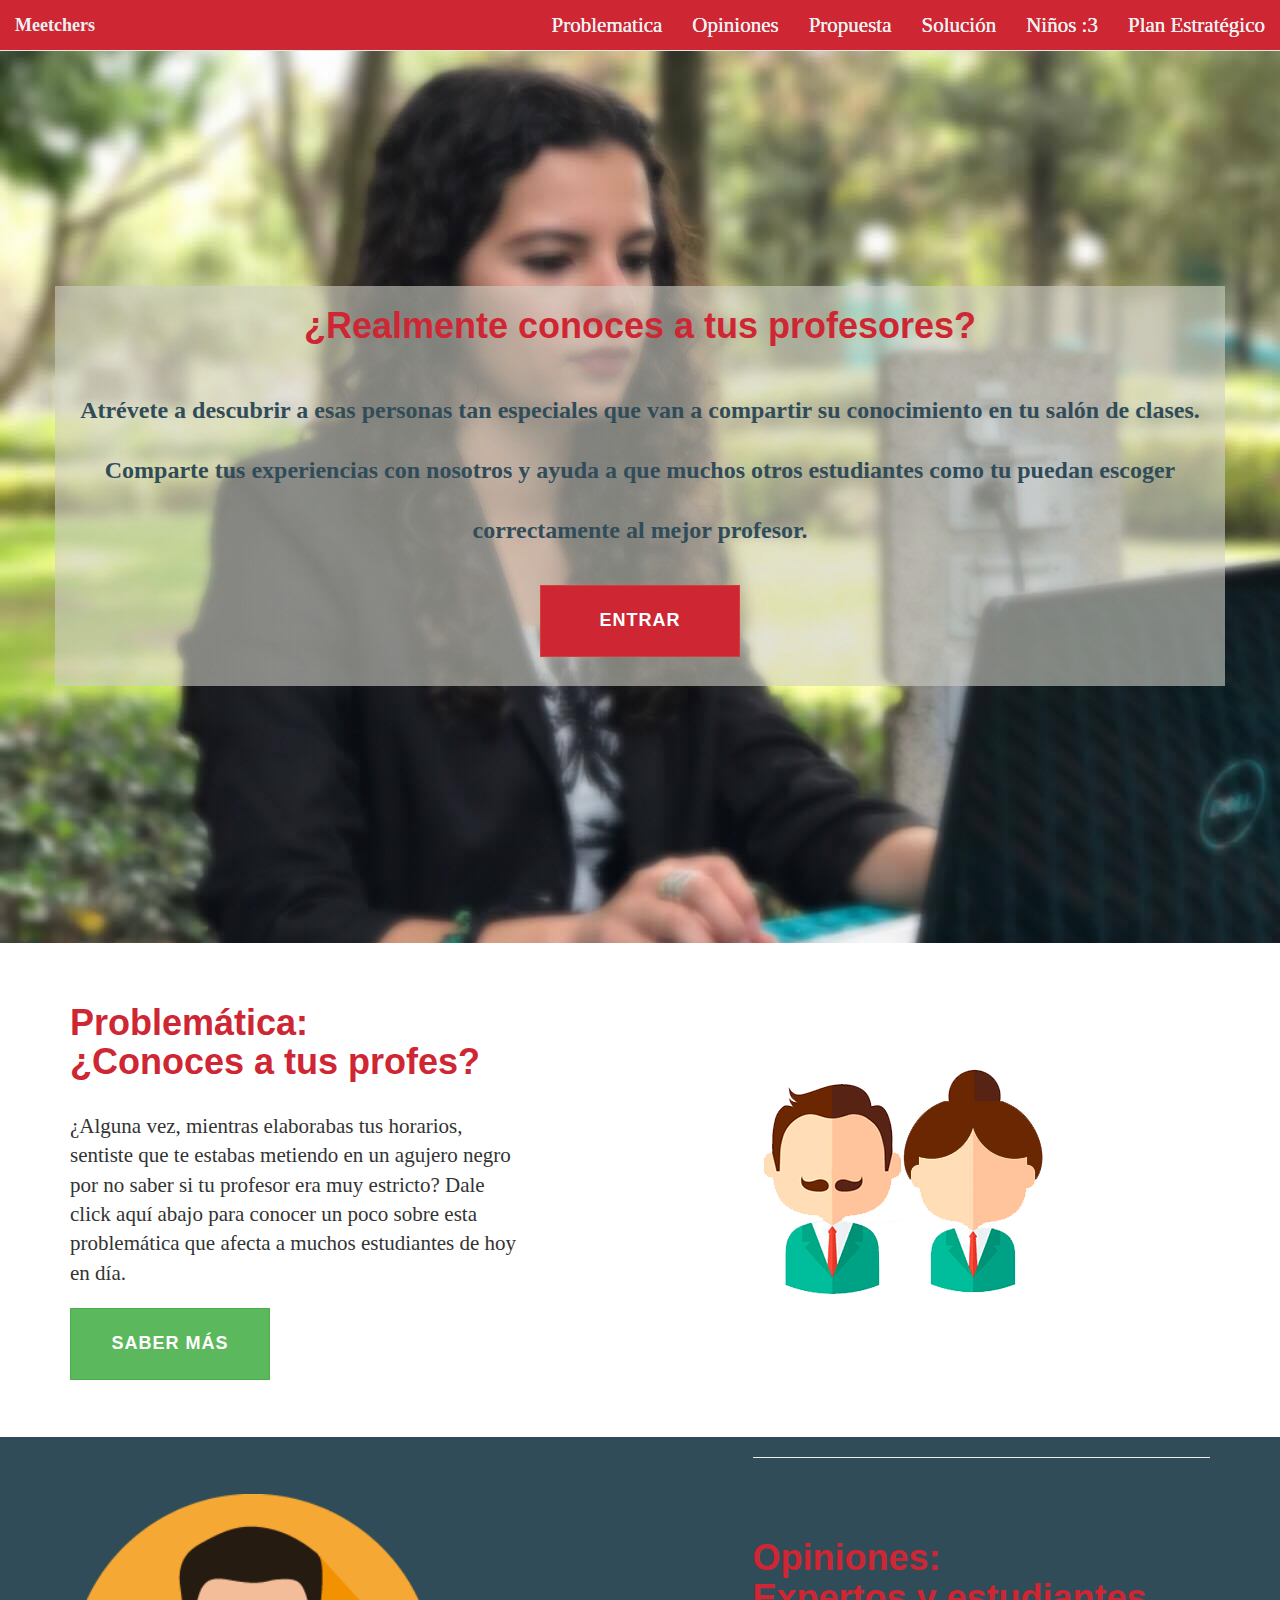
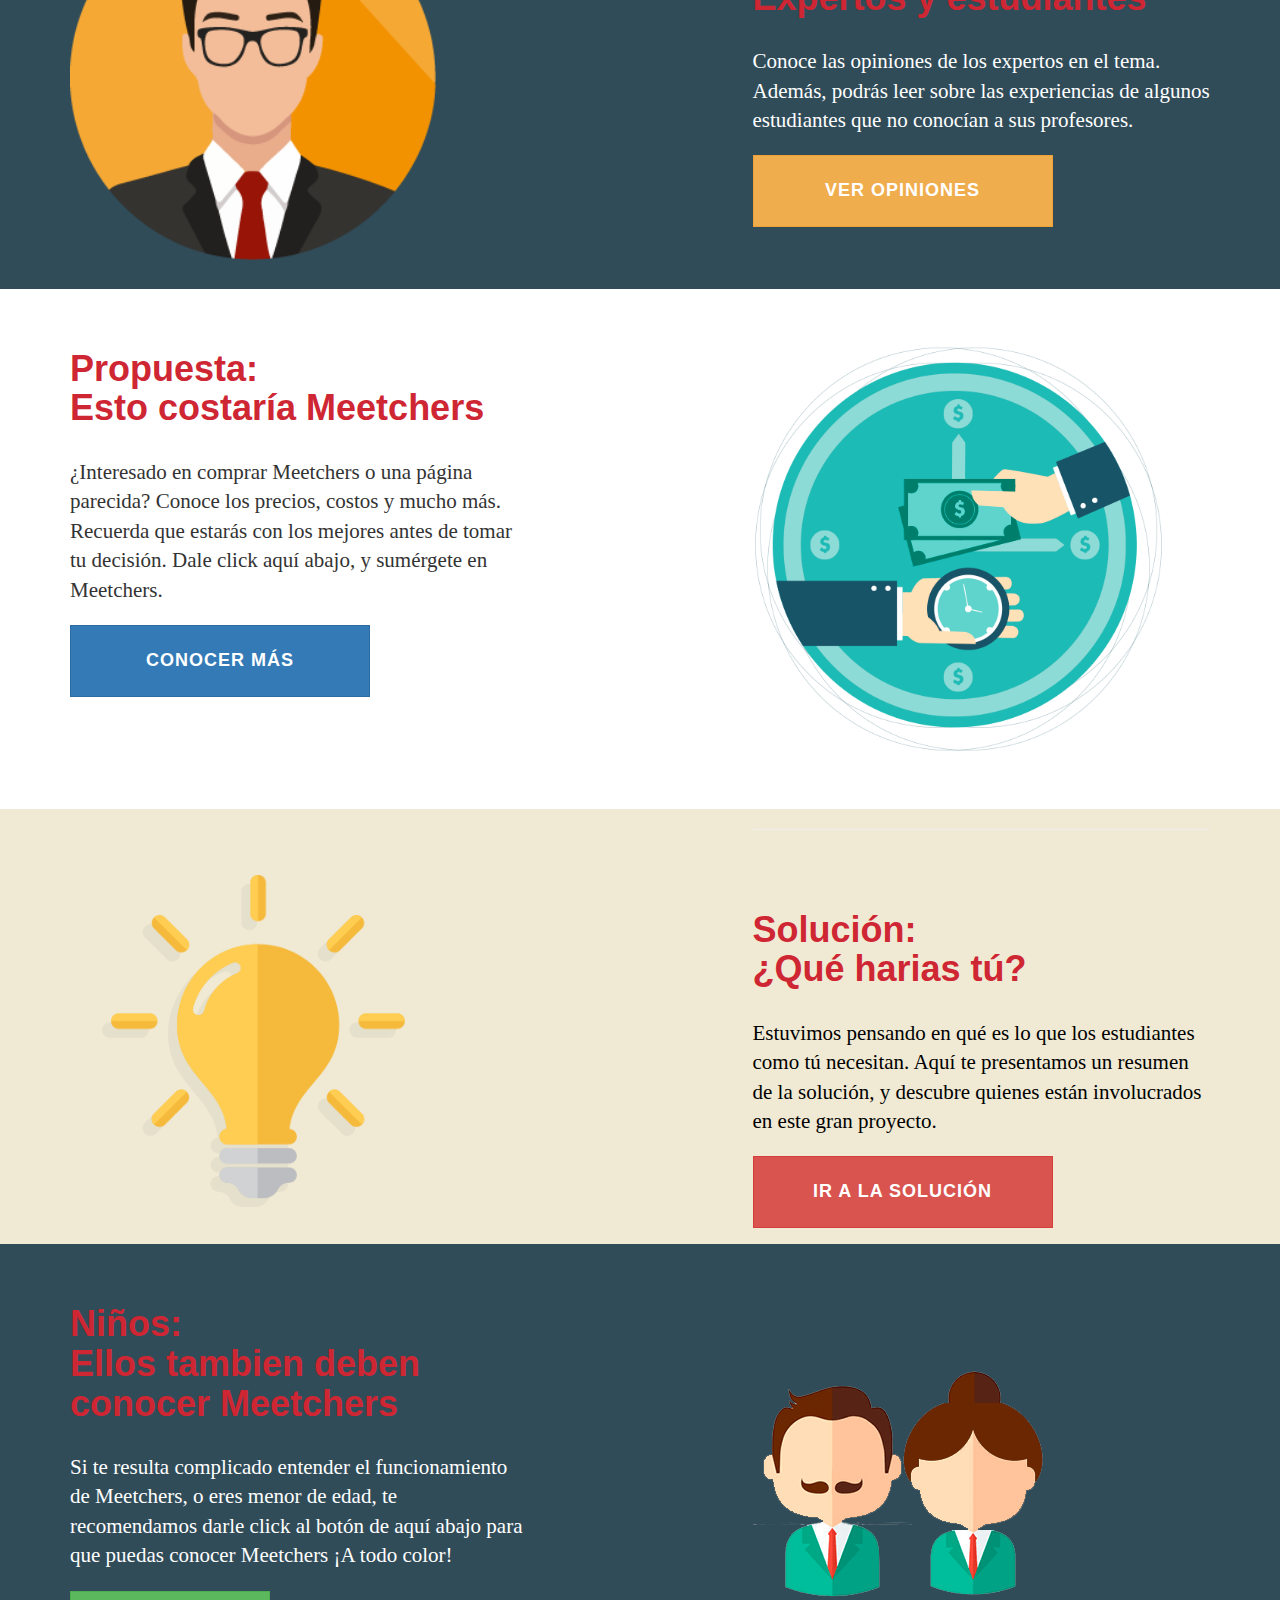
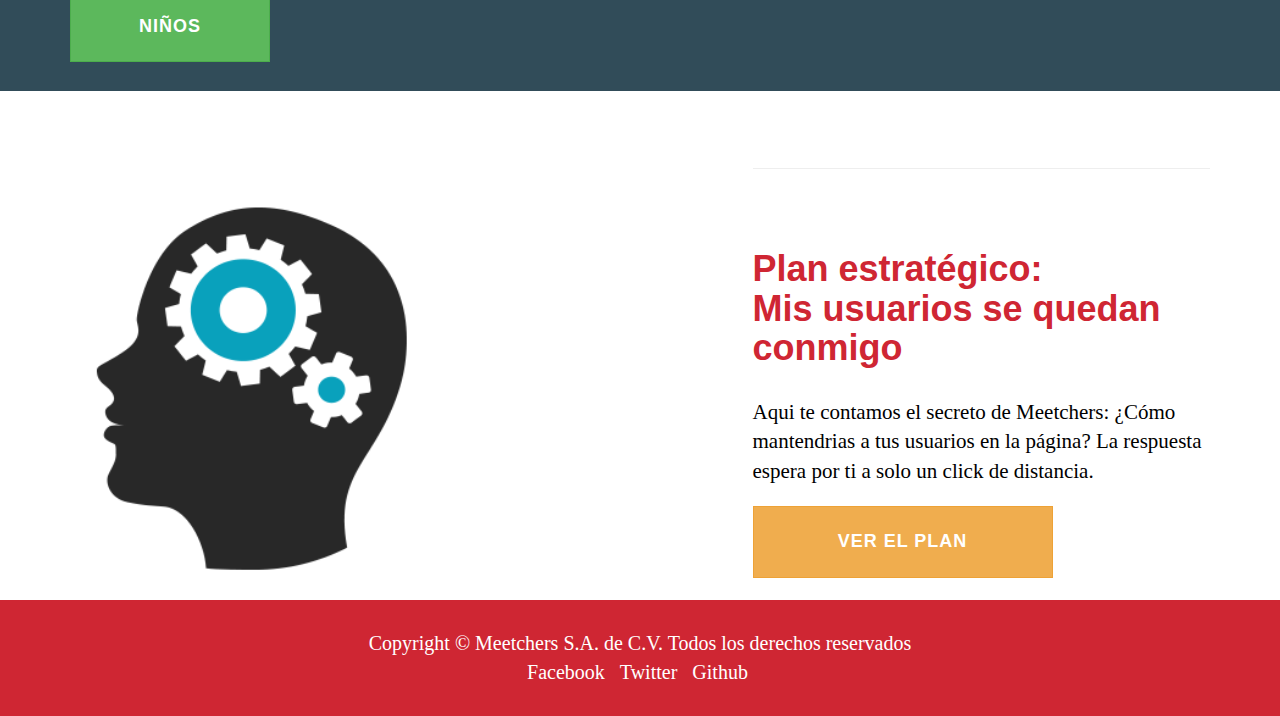
<file: index.html>
<!DOCTYPE html>
<html lang="en">
<head>
	<meta charset="UTF-8">
	<meta name="viewport" content="width=device-width; inicial-scale=1.0">
	<title>Index</title>
	<link rel="stylesheet" href="bootstrap.css">
	<link rel="stylesheet" href="tema.css">
</head>
<body>
	<!--Barra de Navegación bien shidori-->
	<nav class="navbar navbar-default navbar-fixed-top">
  		<div class="container-fluid" style="background-color:#cf2633">
    <!-- Brand and toggle get grouped for better mobile display -->
    		<div class="navbar-header">
      			<button type="button" class="navbar-toggle collapsed" data-toggle="collapse" data-target="#bs-example-navbar-collapse-1" aria-expanded="false">
        			<span class="sr-only">Toggle navigation</span>
        			<span class="icon-bar"></span>
        			<span class="icon-bar"></span>
        			<span class="icon-bar"></span>
      			</button>
      			<a class="navbar-brand" href="index.html"><font color="#ecf0f1"><strong>Meetchers</strong></font></a>
    		</div>

    <!-- Collect the nav links, forms, and other content for toggling -->
    		<div class="collapse navbar-collapse" id="bs-example-navbar-collapse-1">
      			<ul class="nav navbar-nav navbar-right">
        			<li class="close"><a href="#problematica"><font color="#ecf0f1">Problematica</font><span class="sr-only">(current)</span></a></li>
        			<li class="close"><a href="#opiniones"><font color="#ecf0f1">Opiniones</font></a></li>
        			<li class="close"><a href="#propuesta"><font color="#ecf0f1">Propuesta</font></a></li>
        			<li class="close"><a href="#solucion"><font color="#ecf0f1">Solución</font></a></li>
        			<li class="close"><a href="#niños"><font color="#ecf0f1">Niños :3</font></a></li>
        			<li class="close"><a href="#plan"><font color="#ecf0f1">Plan Estratégico</font></a></li>
    			</ul>
    </div><!-- /.navbar-collapse -->
  </div><!-- /.container-fluid -->
</nav>

	<!--Esta sección representa la introducción-->
	
	<div class="container-row" style="background-image:url(inicio.jpg)">
		<br><br><br><br><br><br><br><br><br><br>
		<div class="container juan">
            <h1 align="center">
            <font color="#cf2633">
                ¿Realmente conoces a tus profesores?
            </font>
        </h1>
            <p class="text-center; jose">
                <strong><font color="#314c59" size="5">Atrévete a descubrir a esas personas tan especiales que van a compartir su conocimiento en tu salón de clases. Comparte tus experiencias con nosotros y ayuda a que muchos otros estudiantes como tu puedan escoger correctamente al mejor profesor.</font></strong>
            </p>
            <div align="center">
                <a href="Meetchers.html">
                    <button type="button" class="btn btn-danger" style="width:200px; background-color: #cf2633">
                        <h4>
                            Entrar 
                        </h4>
                </button>
                </a>
            </div>  
            <br>    
        </div>
		<br><br><br><br><br><br><br><br><br>
	</div>
	<a id="problematica"></a>
	<!--Esta sección representa el primer cuadro-->
	<div class="content-section-a">
        <div class="container">
            <div class="row">
                <div class="col-lg-5 col-sm-6">
                    <div class="clearfix"></div>
                    <h2 class="section-heading"><font color="#cf2633">Problemática:<br>¿Conoces a tus profes?</font></h2>
                    <p class="lead">¿Alguna vez, mientras elaborabas tus horarios, sentiste que te estabas metiendo en un agujero negro por no saber si tu profesor era muy estricto? Dale click aquí abajo para conocer un poco sobre esta problemática que afecta a muchos estudiantes de hoy en día.</p>
                    <a href="problema.html">
                        <button type="button" class="btn btn-success" style="width:200px">
                    	   <h4>
                    	       Saber más
                    	   </h4>
                        </button>
                    </a>
                </div>
                <br><br><br><br>
                <div class="col-lg-5 col-lg-offset-2 col-sm-6">
                    	<img class="img-responsive" src="profesores.png">
                </div>
            </div>
        </div>    
    </div>
    <br>    <a id="opiniones"></a>
    <br>
    <!--Esta seccion representa el segundo cuadro-->
    <div class="content-section-b" style="background-color:#314c59">
        <div class="container">
            <div class="row">
                <div class="col-lg-5 col-lg-offset-1 col-sm-push-6  col-sm-6">
                    <hr class="section-heading-spacer">
                    <div class="clearfix"></div>
                    <h2 class="section-heading"><font color="#cf2633">Opiniones:<br>Expertos y estudiantes</font></h2>
                    <p class="lead" style="color:white">Conoce las opiniones de los expertos en el tema. Además, podrás leer sobre las experiencias de algunos estudiantes que no conocían a sus profesores. </p>
                    <a href="opiniones.html">
                        <button type="button" class="btn btn-warning" style="width:300px" >
                    	   <h4>
                    		  Ver opiniones
                    	   </h4>
                        </button>
                    </a>
                </div>
                <br>
                <br>
                <div class="col-lg-5 col-sm-pull-6  col-sm-6">
                    	<img class="img-responsive" src="expertos.png" width="80%" align="center">
                    	<br>
                </div>
            </div><a id="propuesta"></a>
        </div>
    </div>
    	<!--Esta sección representa el tercer cuadro-->
	<div class="content-section-a">
        <div class="container">
            <div class="row">
                <div class="col-lg-5 col-sm-6">
                    <div class="clearfix"></div>
                    <h2 class="section-heading"><font color="#cf2633">Propuesta:<br>Esto costaría Meetchers</font></h2>
                    <p class="lead">¿Interesado en comprar Meetchers o una página parecida? Conoce los precios, costos y mucho más. Recuerda que estarás con los mejores antes de tomar tu decisión. Dale click aquí abajo, y sumérgete en Meetchers.</p>
                    <a href="propuesta.html">
                        <button type="button" class="btn btn-primary" style="width:300px">
                    	   <h4>
                    	       Conocer más
                    	   </h4>
                        </button>
                    </a>
                </div>
                <br><br>
                <div class="col-lg-5 col-lg-offset-2 col-sm-6">
                    	<img class="img-responsive" src="precio.png" width="90%" align="center">
                </div>
            </div>
        </div>    
    </div>
    <br>
    <br>
    <a id="solucion"></a>
    <!--Esta seccion representa el cuarto cuadro-->
    <div class="content-section-b" style="background-color:#f0ead4">
        <div class="container">
            <div class="row">
                <div class="col-lg-5 col-lg-offset-1 col-sm-push-6  col-sm-6">
                    <hr class="section-heading-spacer">
                    <div class="clearfix"></div>
                    <h2 class="section-heading"><font color="#cf2633">Solución:<br>¿Qué harias tú?</font></h2>
                    <p class="lead" style="color:black">Estuvimos pensando en qué es lo que los estudiantes como tú necesitan. Aquí te presentamos un resumen de la solución, y descubre quienes están involucrados en este gran proyecto.</p>
                    <a href="featured.html">
                        <button type="button" class="btn btn-danger" style="width:300px" >
                    	   <h4>
                    		  Ir a la solución
                    	   </h4>
                        </button>
                    </a>
                </div>
                <br>
                <br>
                <div class="col-lg-5 col-sm-pull-6  col-sm-6">
                    	<img class="img-responsive" src="solucion.png" width="80%" align="center">
                    	<br>
                </div>
            </div>
        </div> <a id="niños"></a>
    </div>
    <!--Esta sección representa el quinto cuadro-->
    <div class="content-section-a"  style="background-color:#314c59">
        <div class="container">
            <div class="row">
                <div class="col-lg-5 col-sm-6">
                    <div class="clearfix"></div>
                    <h2 class="section-heading"><font color="#cf2633">Niños:<br>Ellos tambien deben conocer Meetchers</font></h2>
                    <p class="lead"><font color="white">Si te resulta complicado entender el funcionamiento de Meetchers, o eres menor de edad, te recomendamos darle click al botón de aquí abajo para que puedas conocer Meetchers ¡A todo color!</font></p>
                    <a href="ninos.html">
                        <button type="button" class="btn btn-success" style="width:200px">
                           <h4>
                               Niños
                           </h4>
                        </button>
                        <br><br>
                    </a>
                </div>
                <br><br><br><br>
                <div class="col-lg-5 col-lg-offset-2 col-sm-6">
                        <img class="img-responsive" src="profesores.png">
                </div>
            </div>
        </div>    
    </div>
    <br>    
    <br>
    <!--Esta seccion representa el sexto cuadro-->
    <div class="content-section-b">
        <div class="container">
            <div class="row">
                <div class="col-lg-5 col-lg-offset-1 col-sm-push-6  col-sm-6">
                    <hr class="section-heading-spacer">
                    <div class="clearfix"></div>
                    <h2 class="section-heading"><font color="#cf2633">Plan estratégico:<br>Mis usuarios se quedan conmigo</font></h2>
                    <p class="lead" style="color:black">Aqui te contamos el secreto de Meetchers: ¿Cómo mantendrias a tus usuarios en la página? La respuesta espera por ti a solo un click de distancia. </p>
                    <a href="plan.html">
                        <button type="button" class="btn btn-warning" style="width:300px" >
                           <h4>
                              Ver el plan
                           </h4>
                        </button>
                    </a>
                </div>
                <br>
                <br>
                <div class="col-lg-5 col-sm-pull-6  col-sm-6">
                        <img class="img-responsive" src="plan.png" width="80%" align="center">
                        <br>
                </div>
            </div><a id="plan"></a>
        </div>
    </div>
    
	<!--Aqui va el final de la página-->
	<div class="container-row" style="background-color:#cf2633" align="center">
		<br>
		<p align="center" style="margin:0"><font color="white">Copyright &copy; Meetchers S.A. de C.V. Todos los derechos reservados</font></p>
		<ul class="list-inline">
			<li><a href="http://www.facebook.com"><font color="white">Facebook</font></a></li>
			<li><a href="http://www.twitter.com"><font color="white">Twitter</font></a></li>
            <li><a href="#"><font color="white">Github</font></a></li>
		</ul><br>
	</div>
    				

<script src="jquery.js"></script>
<script src="bootstrap.js"></script>

</body>
</html>
</file>
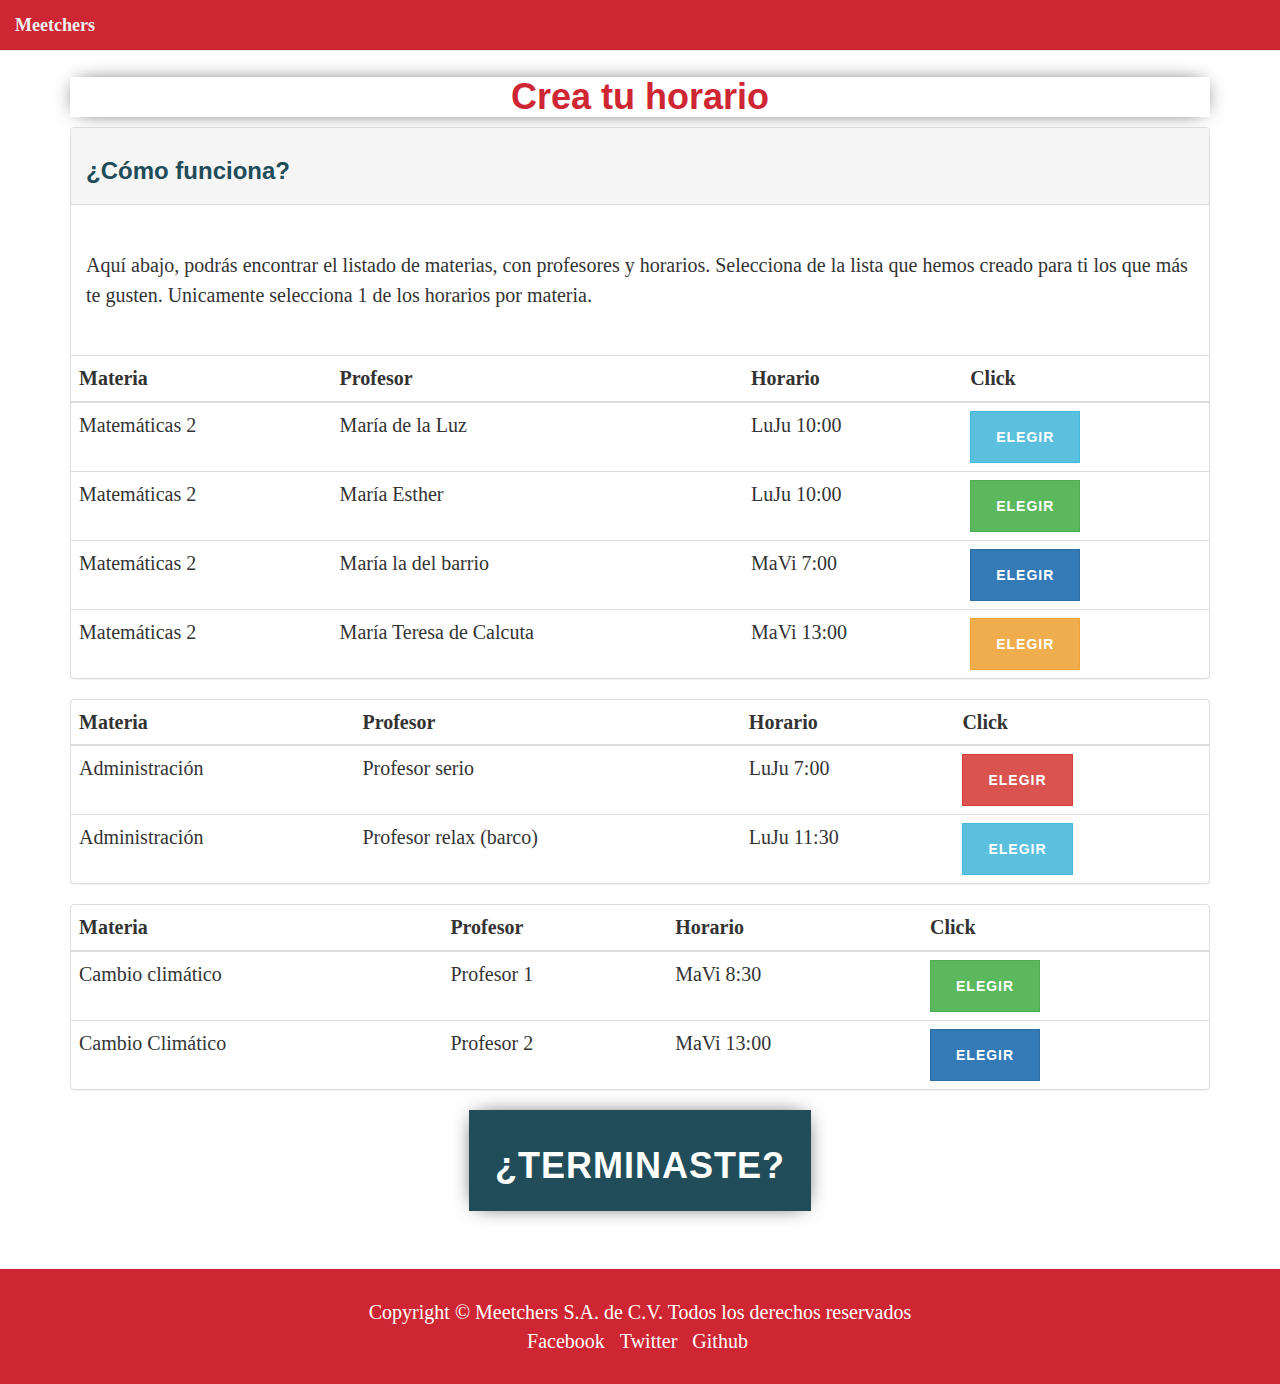
<file: horario.html>
<!DOCTYPE html>
<html lang="en">
<head>
	<meta charset="UTF-8">
	<meta name="viewport" content="width=device-width; inicial-scale=1.0">
	<title>Meetchers</title>
	<link rel="stylesheet" href="bootstrap.css">
	<link rel="stylesheet" href="tema.css">
</head>
<body>
	<!--Barra de Navegación bien shidori-->
	<nav class="navbar navbar-default navbar-fixed-top">
  		<div class="container-fluid" style="background-color:#cf2633">
    <!-- Brand and toggle get grouped for better mobile display -->
    		<div class="navbar-header">
      			<button type="button" class="navbar-toggle collapsed" data-toggle="collapse" data-target="#bs-example-navbar-collapse-1" aria-expanded="false">
        			<span class="sr-only">Toggle navigation</span>
        			<span class="icon-bar"></span>
        			<span class="icon-bar"></span>
        			<span class="icon-bar"></span>
      			</button>
      			<a class="navbar-brand" href="index.html"><font color="#ecf0f1"><strong>Meetchers</strong></font></a>
    		</div>
  		</div><!-- /.container-fluid -->
	</nav>
	<br><br>
  <div class="container" align="center" width="100px">
    <h1 class="sombras">
      <font color="cf2633">
        Crea tu horario
      </font>
    </h1>
  </div>
  <div class="container">
    <div class="panel panel-default">
      <div class="panel-heading">
        <h3>
          <font color="214c59">
            <strong>
              ¿Cómo funciona?
            </strong>
          </font>
        </h3>
      </div>
      <div class="panel-body">
        <p>Aquí abajo, podrás encontrar el listado de materias, con profesores y horarios. Selecciona de la lista que hemos creado para ti los que más te gusten. Unicamente selecciona 1 de los horarios por materia.</p>
      </div>
      <table class="table">
        <thead>
          <tr>
            <th>
              Materia
            </th>
            <th>
              Profesor
            </th>
            <th>
              Horario
            </th>
            <th>
              Click  
            </th>
          </tr>
        </thead>
        <tbody>
          <tr>
            <td>
              Matemáticas 2
            </td>
            <td>
              María de la Luz
            </td>
            <td>
              LuJu 10:00
            </td>
            <td>
              <button class="btn btn-info">
                Elegir
              </button>
            </td>
          </tr>
          <tr>
            <td>
              Matemáticas 2
            </td>
            <td>
              María Esther
            </td>
            <td>
              LuJu 10:00
            </td>
            <td>
              <button class="btn btn-success">
                Elegir
              </button>
            </td>
          </tr>
          <tr>
            <td>
              Matemáticas 2
            </td>
            <td>
              María la del barrio
            </td>
            <td>
              MaVi 7:00
            </td>
            <td>
              <button class="btn btn-primary">
                Elegir
              </button>
            </td>
          </tr>
          <tr>
            <td>
              Matemáticas 2
            </td>
            <td>
              María Teresa de Calcuta
            </td>
            <td>
              MaVi 13:00
            </td>
            <td>
              <button class="btn btn-warning">
                Elegir
              </button>
            </td>
          </tr>
        </tbody>
      </table>
    </div>
  </div>
  <div class="container">
    <div class="panel panel-default">
      <table class="table">
        <thead>
          <tr>
            <th>
              Materia
            </th>
            <th>
              Profesor
            </th>
            <th>
              Horario
            </th>
            <th>
              Click  
            </th>
          </tr>
        </thead>
        <tbody>
          <tr>
            <td>
              Administración
            </td>
            <td>
              Profesor serio
            </td>
            <td>
              LuJu 7:00
            </td>
            <td>
              <button class="btn btn-danger">
                Elegir
              </button>
            </td>
          </tr>
          <tr>
            <td>
              Administración
            </td>
            <td>
              Profesor relax (barco)
            </td>
            <td>
              LuJu 11:30
            </td>
            <td>
              <button class="btn btn-info">
                Elegir
              </button>
            </td>
          </tr>
        </tbody>
      </table>
    </div>
  </div>
  <div class="container">
    <div class="panel panel-default">
      <table class="table">
        <thead>
          <tr>
            <th>
              Materia
            </th>
            <th>
              Profesor
            </th>
            <th>
              Horario
            </th>
            <th>
              Click  
            </th>
          </tr>
        </thead>
        <tbody>
          <tr>
            <td>
              Cambio climático
            </td>
            <td>
              Profesor 1
            </td>
            <td>
              MaVi 8:30
            </td>
            <td>
              <button class="btn btn-success">
                Elegir
              </button>
            </td>
          </tr>
          <tr>
            <td>
              Cambio Climático
            </td>
            <td>
              Profesor 2
            </td>
            <td>
              MaVi 13:00
            </td>
            <td>
              <button class="btn btn-primary">
                Elegir
              </button>
            </td>
          </tr>
        </tbody>
      </table>
    </div>
  </div>

  <div align="center">
    <a href="horario2.html"><button class="btn btn-default; sombras" align="center" style="background-color:#214c59">
      <h1>
        <font color="white">
          ¿Terminaste?
        </font>
      </h1>
    </button></a>
  </div>
  <br><br>

  <!--Aqui va el final de la página-->
  <div class="container-row" style="background-color:#cf2633" align="center">
    <br>
    <p align="center" style="margin:0"><font color="white">Copyright &copy; Meetchers S.A. de C.V. Todos los derechos reservados</font></p>
    <ul class="list-inline">
      <li><a href="http://www.facebook.com"><font color="white">Facebook</font></a></li>
      <li><a href="http://www.twitter.com"><font color="white">Twitter</font></a></li>
            <li><a href="#"><font color="white">Github</font></a></li>
    </ul><br>
  </div>
  <script src="jquery.js"></script>
  <script src="bootstrap.js"></script>
</body>
</html>
</file>
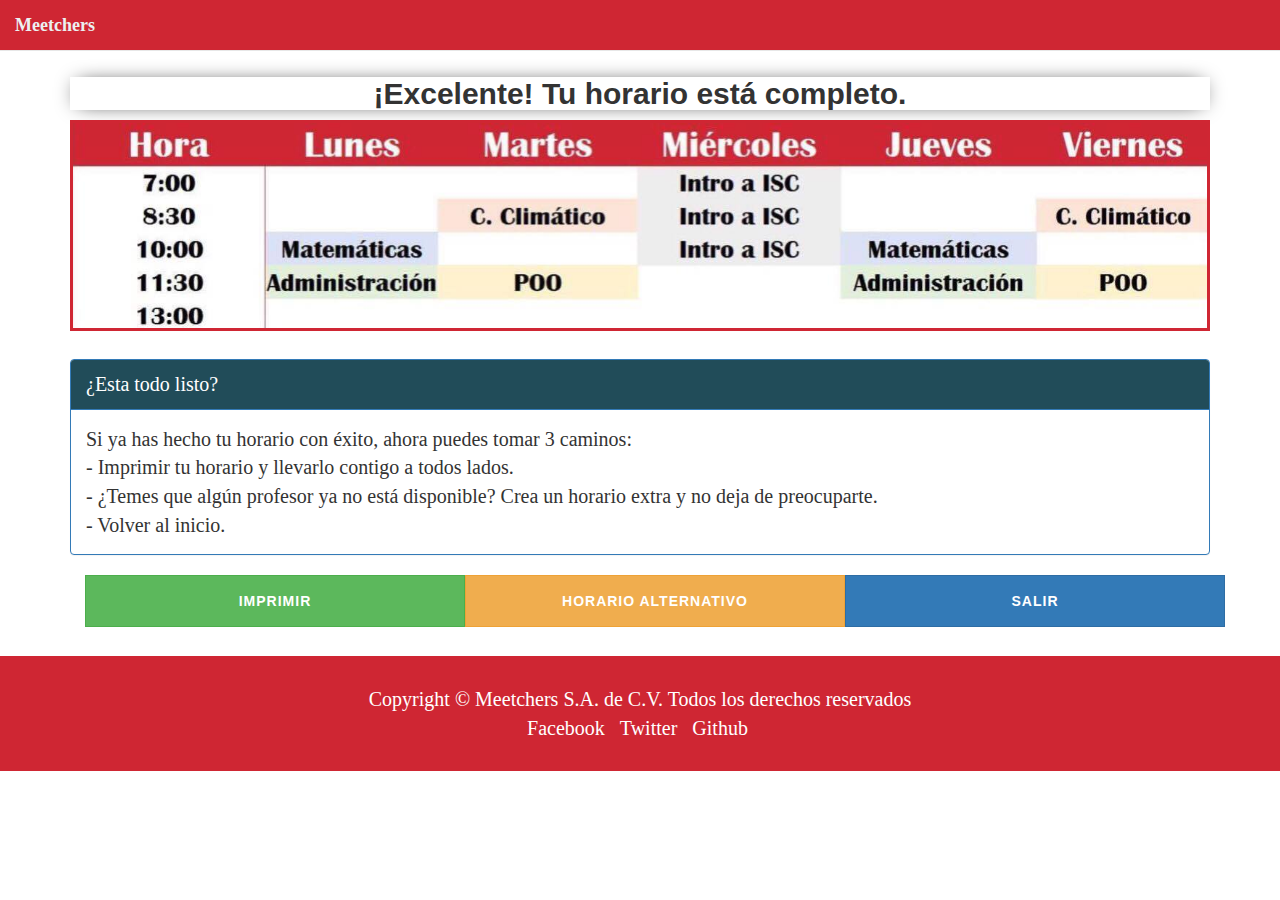
<file: horario2.html>
<!DOCTYPE html>
<html lang="en">
<head>
	<meta charset="UTF-8">
	<meta name="viewport" content="width=device-width; inicial-scale=1.0">
	<title>Meetchers</title>
	<link rel="stylesheet" href="bootstrap.css">
	<link rel="stylesheet" href="tema.css">
</head>
<body>
	<!--Barra de Navegación bien shidori-->
	<nav class="navbar navbar-default navbar-fixed-top">
  		<div class="container-fluid" style="background-color:#cf2633">
    <!-- Brand and toggle get grouped for better mobile display -->
    		<div class="navbar-header">
      			<button type="button" class="navbar-toggle collapsed" data-toggle="collapse" data-target="#bs-example-navbar-collapse-1" aria-expanded="false">
        			<span class="sr-only">Toggle navigation</span>
        			<span class="icon-bar"></span>
        			<span class="icon-bar"></span>
        			<span class="icon-bar"></span>
      			</button>
      			<a class="navbar-brand" href="index.html"><font color="#ecf0f1"><strong>Meetchers</strong></font></a>
    		</div>
  		</div><!-- /.container-fluid -->
	</nav>
	<br><br>
  <div class="container" align="center">
    <h2 class="sombras">
      <strong>
        ¡Excelente! Tu horario está completo.
      </strong>
    </h2>
  </div>
  <div class="container">
    <img src="horario.jpg" class="img-responsive" style="border: 3px solid #cf2633">
  </div>
  <br>
  <div class="container">
  <div class="panel panel-primary">
    <div class="panel-heading" style="background-color:#214c59">
      ¿Esta todo listo?
    </div>
    <div class="panel-body">
      Si ya has hecho tu horario con éxito, ahora puedes tomar 3 caminos:<br>
      - Imprimir tu horario y llevarlo contigo a todos lados.<br>
      - ¿Temes que algún profesor ya no está disponible? Crea un horario extra y no deja de preocuparte.<br>
      - Volver al inicio.
    </div>
  </div>
  <div class="container">
    <div class="btn-group btn-group-justified" role="group">
      <div class="btn-group" role="group">
        <button type="button" class="btn btn-success"> 
          Imprimir
        </button>
      </div>
      <div class="btn-group" role="group">
        <a href="horario.html"><button type="button" class="btn btn-warning">
          Horario alternativo
        </button></a>
      </div>
      <div class="btn-group" role="group">
        <a href="plataforma.html"><button type="button" class="btn btn-primary">
          Salir
        </button></a>
      </div>
    </div>
  </div>
  </div>
  <br>

    <!--Aqui va el final de la página-->
  <div class="container-fluid" style="background-color:#cf2633" align="center">
    <br>
    <p align="center" style="margin:0"><font color="white">Copyright &copy; Meetchers S.A. de C.V. Todos los derechos reservados</font></p>
    <ul class="list-inline">
      <li><a href="http://www.facebook.com"><font color="white">Facebook</font></a></li>
      <li><a href="http://www.twitter.com"><font color="white">Twitter</font></a></li>
            <li><a href="#"><font color="white">Github</font></a></li>
    </ul><br>
  </div>
  <script src="jquery.js"></script>
  <script src="bootstrap.js"></script>
</body>
</html>
</file>
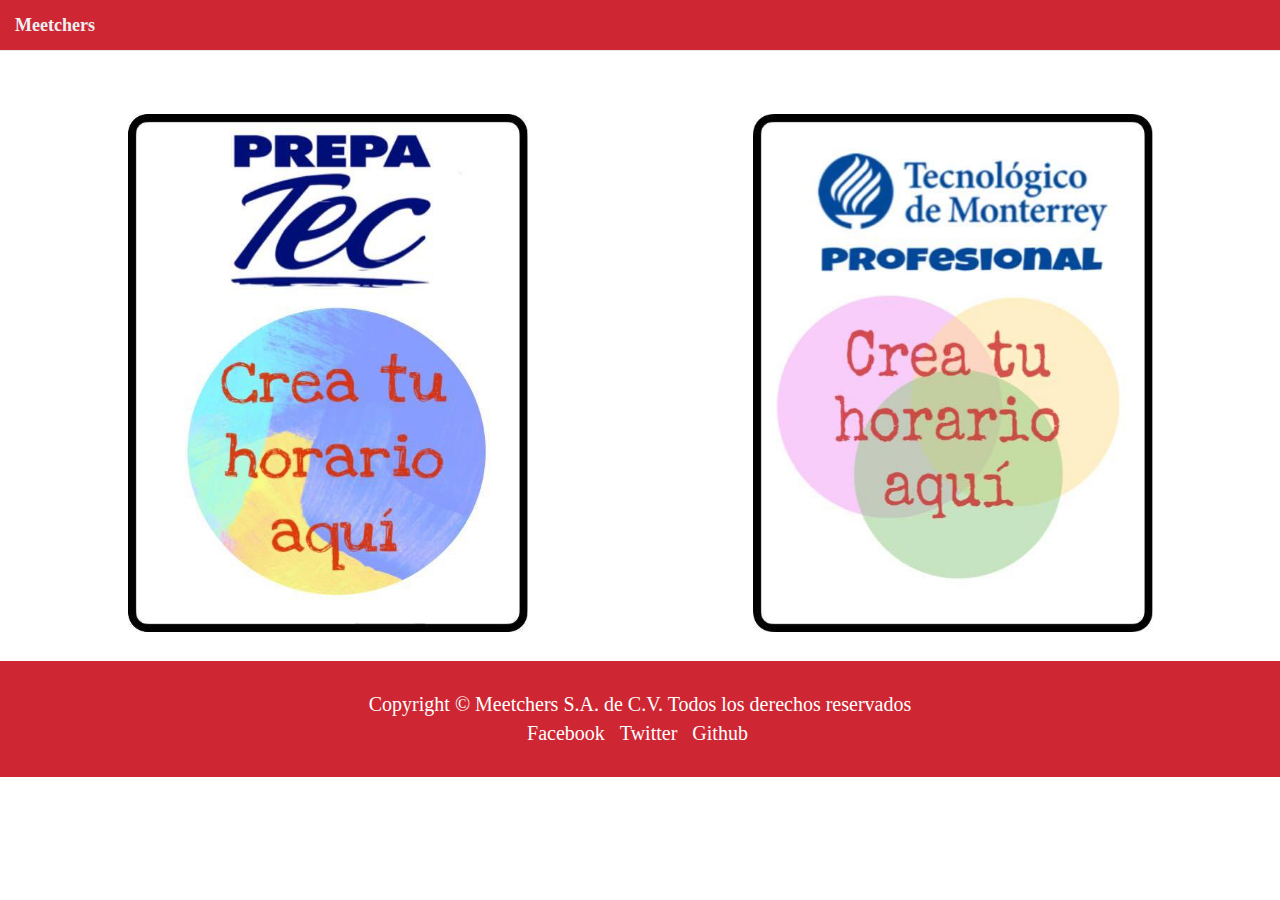
<file: Meetchers.html>
<!DOCTYPE html>
<html lang="en">
<head>
	<meta charset="UTF-8">
	<meta name="viewport" content="width=device-width; inicial-scale=1.0">
	<title>Meetchers</title>
	<link rel="stylesheet" href="bootstrap.css">
	<link rel="stylesheet" href="tema.css">
</head>
<body>
	<!--Barra de Navegación bien shidori-->
	<nav class="navbar navbar-default navbar-fixed-top">
  		<div class="container-fluid" style="background-color:#cf2633">
    <!-- Brand and toggle get grouped for better mobile display -->
    		<div class="navbar-header">
      			<button type="button" class="navbar-toggle collapsed" data-toggle="collapse" data-target="#bs-example-navbar-collapse-1" aria-expanded="false">
        			<span class="sr-only">Toggle navigation</span>
        			<span class="icon-bar"></span>
        			<span class="icon-bar"></span>
        			<span class="icon-bar"></span>
      			</button>
      			<a class="navbar-brand" href="index.html"><font color="#ecf0f1"><strong>Meetchers</strong></font></a>
    		</div>
  		</div><!-- /.container-fluid -->
	</nav>
	<br><br><br><br>
	<div class="container-fluid" align="center">
		<div class="col-lg-6 col-md-6 col-sm-12 col-xs-12">
				<a href="plataforma2.html">
					<img src="tec1.jpg" alt="" width="400px">
				</a>
		</div>
		<div class="col-lg-6 col-md-6 col-sm-12 col-xs-12">
				<a href="plataforma.html">
					<img src="tec2.jpg" alt="" width="400px">
				</a>
		</div>
	</div><br>
<!--Aqui va el final de la página-->
	<div class="container-row" style="background-color:#cf2633" align="center">
		<br>
		<p align="center" style="margin:0"><font color="white">Copyright &copy; Meetchers S.A. de C.V. Todos los derechos reservados</font></p>
		<ul class="list-inline">
			<li><a href="http://www.facebook.com"><font color="white">Facebook</font></a></li>
			<li><a href="http://www.twitter.com"><font color="white">Twitter</font></a></li>
            <li><a href="#"><font color="white">Github</font></a></li>
		</ul><br>
	</div>
	<script src="jquery.js"></script>
	<script src="bootstrap.js"></script>
</body>
</html>
</file>
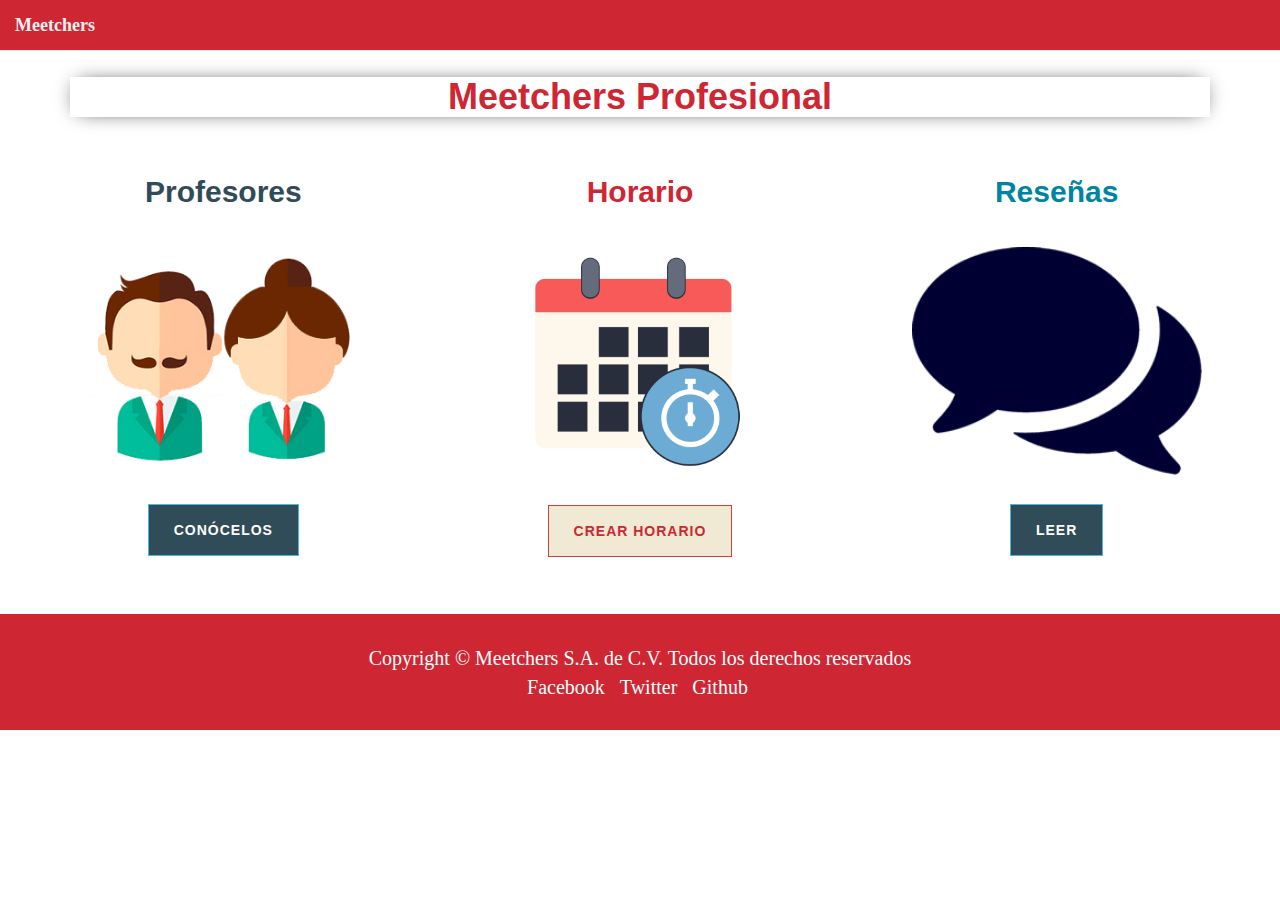
<file: plataforma.html>
<!DOCTYPE html>
<html lang="en">
<head>
	<meta charset="UTF-8">
	<meta name="viewport" content="width=device-width; inicial-scale=1.0">
	<title>Meetchers</title>
	<link rel="stylesheet" href="bootstrap.css">
	<link rel="stylesheet" href="tema.css">
</head>
<body>
	<!--Barra de Navegación bien shidori-->
	<nav class="navbar navbar-default navbar-fixed-top">
  		<div class="container-fluid" style="background-color:#cf2633">
    <!-- Brand and toggle get grouped for better mobile display -->
    		<div class="navbar-header">
      			<button type="button" class="navbar-toggle collapsed" data-toggle="collapse" data-target="#bs-example-navbar-collapse-1" aria-expanded="false">
        			<span class="sr-only">Toggle navigation</span>
        			<span class="icon-bar"></span>
        			<span class="icon-bar"></span>
        			<span class="icon-bar"></span>
      			</button>
      			<a class="navbar-brand" href="index.html"><font color="#ecf0f1"><strong>Meetchers</strong></font></a>
    		</div>
  		</div><!-- /.container-fluid -->
	</nav>
	<br><br>
	<div class="container" align="center" width="100px">
		<h1 class="sombras">
			<font color="cf2633">
				Meetchers Profesional
			</font>
		</h1>
	</div>
	<br>
	<div class="container-fluid" align="center">
		<div class="col-lg-4 col-md-4 col-sm-12 col-xs-12" align="center">
			<h2>
				<font color="#314c59">
					Profesores
				</font>
			</h2><br>
			<img src="profesores.png" alt="" width="70%"><br><br>
			<a href="profesores.html">
				<button class="btn btn-info" style="background-color:#314c59">
					<font color="white">
						Conócelos
					</font>
				</button>
			</a>
		</div>
		<div class="col-lg-4 col-md-4 col-sm-12 col-xs-12" align="center">
			<h2>
				<font color="#cf2633">
					Horario
				</font>
			</h2><br>
			<img class="img-responsive" src="calendario.png" width="67%"><br>
			<a href="horario.html">
				<button class="btn btn-danger" style="background-color:#f0ead4">
					<font color="#cf2633">
						Crear horario
					</font>
				</button>
			</a>
		</div>
		<div class="col-lg-4 col-md-4 col-sm-12 col-xs-12" align="center">
			<h2>
				<font color="#0085A1">
					Reseñas
				</font>
			</h2><br>
			<img src="opinion.png" width="75%"><br><br>
			<a href="resenas.html"><button class="btn btn-info" style="background-color:#314c59">
				<font color="white">
					Leer
				</font>
			</button></a>
		</div>
	</div>

	<br><br>
<!--Aqui va el final de la página-->
	<div class="container-row" style="background-color:#cf2633" align="center">
		<br>
		<p align="center" style="margin:0"><font color="white">Copyright &copy; Meetchers S.A. de C.V. Todos los derechos reservados</font></p>
		<ul class="list-inline">
			<li><a href="http://www.facebook.com"><font color="white">Facebook</font></a></li>
			<li><a href="http://www.twitter.com"><font color="white">Twitter</font></a></li>
            <li><a href="#"><font color="white">Github</font></a></li>
		</ul><br>
	</div>
	<script src="jquery.js"></script>
	<script src="bootstrap.js"></script>
</body>
</html>
</file>
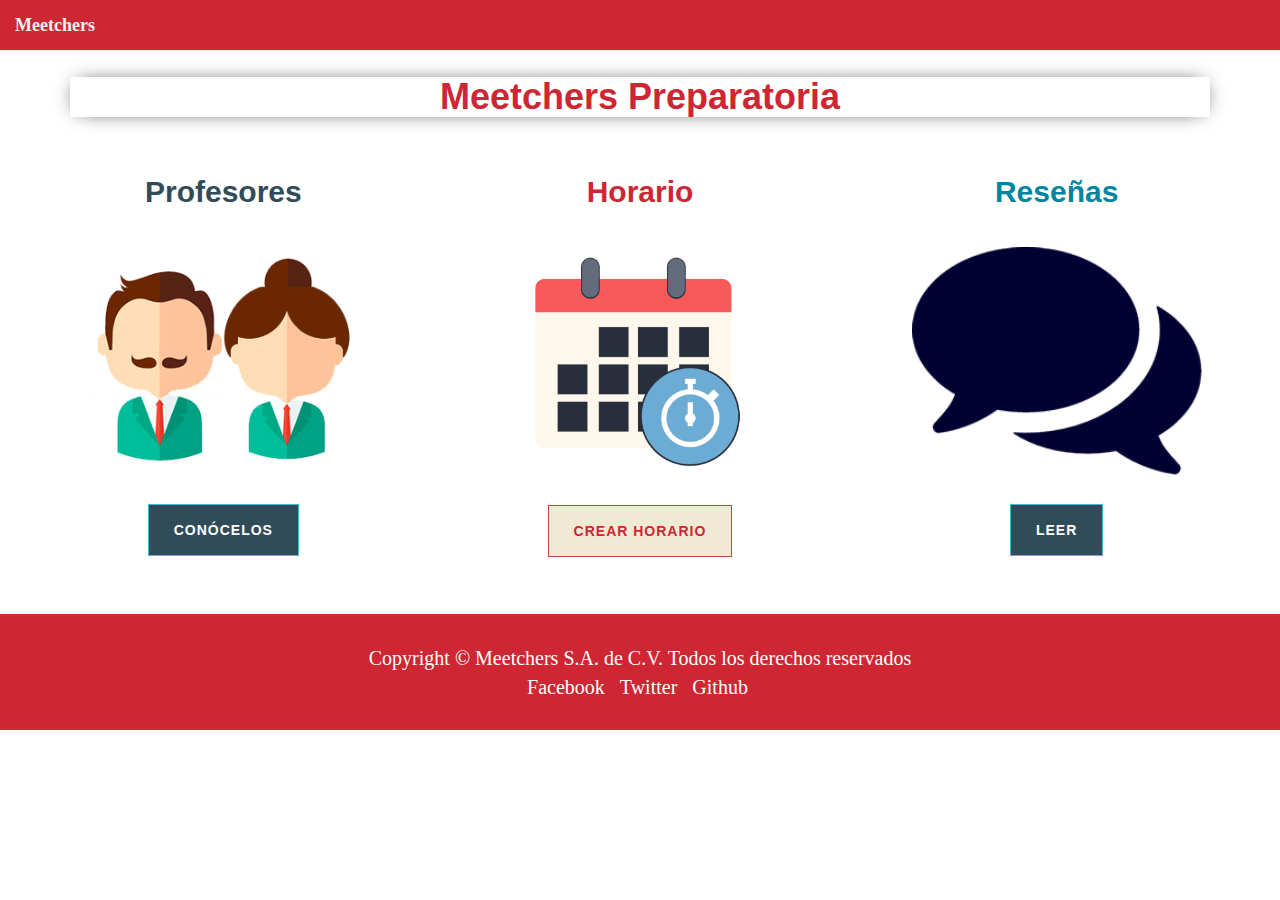
<file: plataforma2.html>
<!DOCTYPE html>
<html lang="en">
<head>
	<meta charset="UTF-8">
	<meta name="viewport" content="width=device-width; inicial-scale=1.0">
	<title>Meetchers</title>
	<link rel="stylesheet" href="bootstrap.css">
	<link rel="stylesheet" href="tema.css">
</head>
<body>
	<!--Barra de Navegación bien shidori-->
	<nav class="navbar navbar-default navbar-fixed-top">
  		<div class="container-fluid" style="background-color:#cf2633">
    <!-- Brand and toggle get grouped for better mobile display -->
    		<div class="navbar-header">
      			<button type="button" class="navbar-toggle collapsed" data-toggle="collapse" data-target="#bs-example-navbar-collapse-1" aria-expanded="false">
        			<span class="sr-only">Toggle navigation</span>
        			<span class="icon-bar"></span>
        			<span class="icon-bar"></span>
        			<span class="icon-bar"></span>
      			</button>
      			<a class="navbar-brand" href="index.html"><font color="#ecf0f1"><strong>Meetchers</strong></font></a>
    		</div>
  		</div><!-- /.container-fluid -->
	</nav>
	<br><br>
	<div class="container" align="center" width="100px">
		<h1 class="sombras">
			<font color="cf2633">
				Meetchers Preparatoria
			</font>
		</h1>
	</div>
	<br>
	<div class="container-fluid" align="center">
		<div class="col-lg-4 col-md-4 col-sm-12 col-xs-12" align="center">
			<h2>
				<font color="#314c59">
					Profesores
				</font>
			</h2><br>
			<img src="profesores.png" alt="" width="70%"><br><br>
			<a href="profesores.html">
				<button class="btn btn-info" style="background-color:#314c59">
					<font color="white">
						Conócelos
					</font>
				</button>
			</a>
		</div>
		<div class="col-lg-4 col-md-4 col-sm-12 col-xs-12" align="center">
			<h2>
				<font color="#cf2633">
					Horario
				</font>
			</h2><br>
			<img class="img-responsive" src="calendario.png" width="67%"><br>
			<a href="horario.html">
				<button class="btn btn-danger" style="background-color:#f0ead4">
					<font color="#cf2633">
						Crear horario
					</font>
				</button>
			</a>
		</div>
		<div class="col-lg-4 col-md-4 col-sm-12 col-xs-12" align="center">
			<h2>
				<font color="#0085A1">
					Reseñas
				</font>
			</h2><br>
			<img src="opinion.png" width="75%"><br><br>
			<a href="resenas.html"><button class="btn btn-info" style="background-color:#314c59">
				<font color="white">
					Leer
				</font>
			</button></a>
		</div>
	</div>

	<br><br>
<!--Aqui va el final de la página-->
	<div class="container-row" style="background-color:#cf2633" align="center">
		<br>
		<p align="center" style="margin:0"><font color="white">Copyright &copy; Meetchers S.A. de C.V. Todos los derechos reservados</font></p>
		<ul class="list-inline">
			<li><a href="http://www.facebook.com"><font color="white">Facebook</font></a></li>
			<li><a href="http://www.twitter.com"><font color="white">Twitter</font></a></li>
            <li><a href="#"><font color="white">Github</font></a></li>
		</ul><br>
	</div>
	<script src="jquery.js"></script>
	<script src="bootstrap.js"></script>
</body>
</html>
</file>
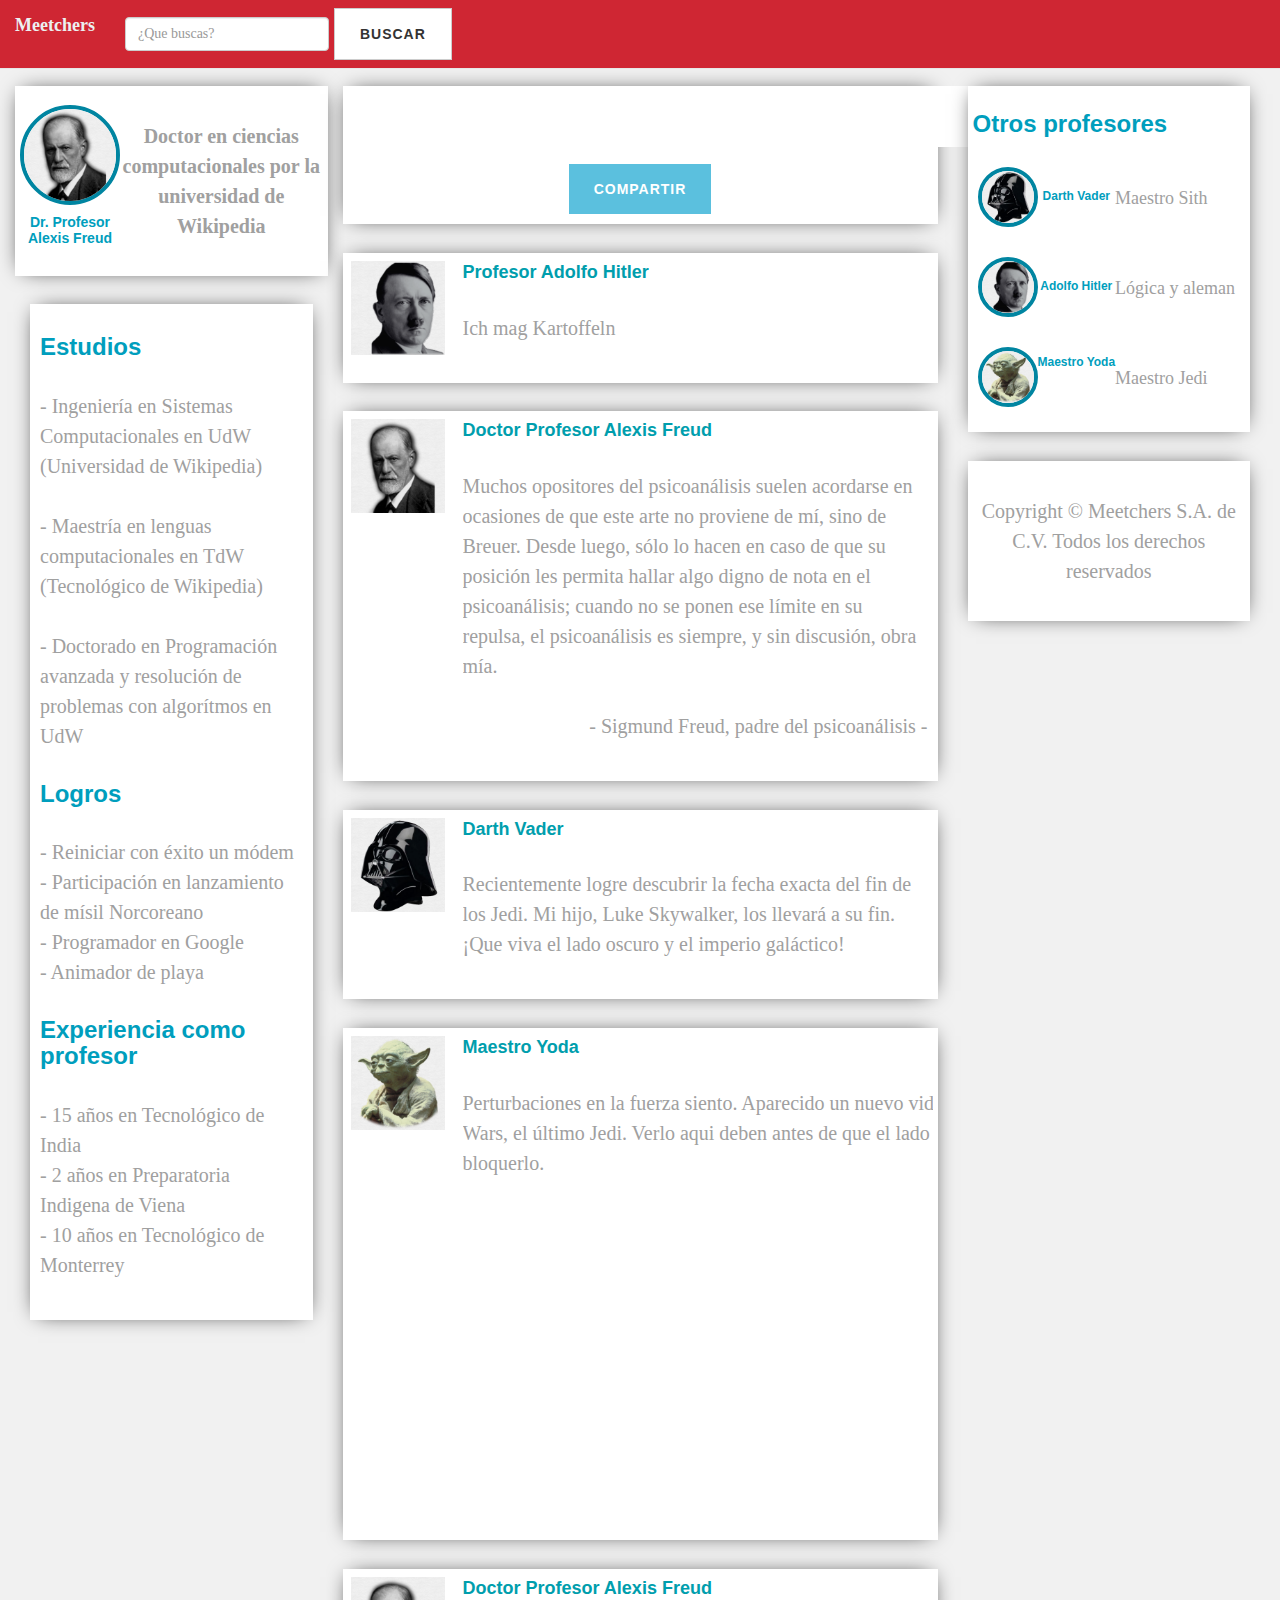
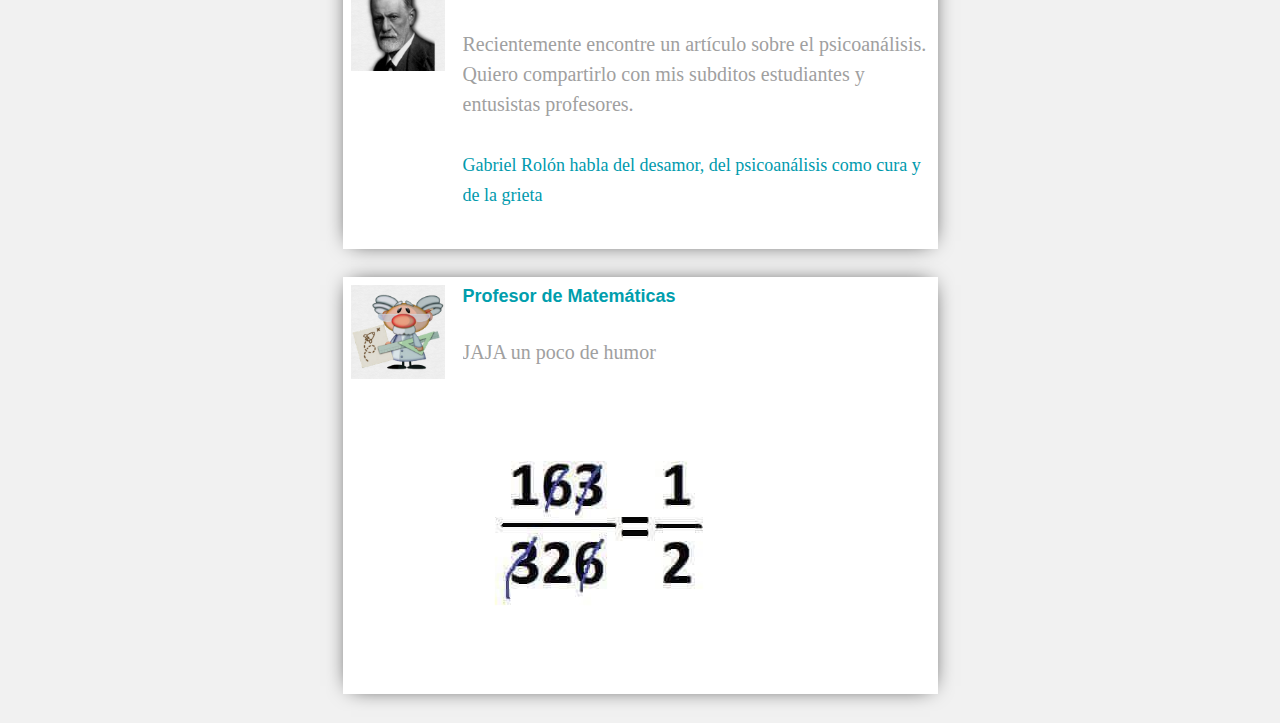
<file: profesores.html>
<!DOCTYPE html>
<html lang="en">
<head>
	<meta charset="UTF-8">
	<meta name="viewport" content="width=device-width; inicial-scale=1.0">
	<title>Meetchers</title>
	<link rel="stylesheet" href="bootstrap.css">
	<link rel="stylesheet" href="tema.css">
</head>
<body style="background-color:#f1f1f1">
	<!--Barra de Navegación bien shidori-->
	<nav class="navbar navbar-default navbar-fixed-top">
  		<div class="container-fluid" style="background-color:#cf2633">
    		<div class="navbar-header">
      			<a class="navbar-brand" href="index.html"><font color="#ecf0f1"><strong>Meetchers</strong></font></a>
    		</div>
    		<form class="navbar-form navbar-left">
        		<div class="form-group">
          			<input type="text" class="form-control" placeholder="¿Que buscas?">
        		</div>
        		<button type="submit" class="btn btn-default">Buscar</button>
      		</form>
  		</div><!-- /.container-fluid -->

	</nav>
	<br><br><br>

	<!--Aqui va el contenido de la página-->
	<div class="container-fluid">
		<div class="col-lg-3 col-md-3 col-sm-12 col-xs-12">
			<div class="row" align="right">
				<table class="sombras" style="background-color:white; border: 5px solid white">
					<tr>
						<td align="right">
							<img src="freud.png" class="img-responsive; img-circle" style="max-width:100px">
							<h5 align="center">
								<font color="#009ebd">
									Dr. Profesor<br>Alexis Freud
								</font>
							</h5>
						</td>
						<td align="right" style="text-align: center">
							<p class="gris"><strong>Doctor en ciencias computacionales por la universidad de Wikipedia</strong></p>
						</td>
					</tr>
				</table>
				<br>
			</div>
			<div class="sombras" style="border: 10px solid white; background-color:white">
				<h3>	
					<font color="#009ebd">
						Estudios
					</font>
				</h3>
				<p class="gris" align="left">
        			- Ingeniería en Sistemas Computacionales en UdW (Universidad de Wikipedia)<br><br>
					- Maestría en lenguas computacionales en TdW (Tecnológico de Wikipedia)<br><br>
					- Doctorado en Programación avanzada y resolución de problemas con algorítmos en UdW
      			</p>
      			<h3>
					<font color="#009ebd">
						Logros
					</font>
				</h3>
				<p class="gris" align="left">
					- Reiniciar con éxito un módem <br>
        			- Participación en lanzamiento de mísil Norcoreano<br>
        			- Programador en Google<br>
        			- Animador de playa
      			</p>
      			<h3>
					<font color="#009ebd">
						Experiencia como profesor
					</font>
				</h3>
				<p class="gris" align="left">
        			- 15 años en Tecnológico de India<br>
        			- 2 años en Preparatoria Indigena de Viena<br>
        			- 10 años en Tecnológico de Monterrey
      			</p>
			</div>
			<br>
		</div>

		<div class="col-lg-6 col-md-6 col-sm-12 col-xs-12">
			<div class="sombras" align="center">
				<textarea name="title" cols="80%" rows="2" placeholder="¿Algo interesante? ¡Compartelo!" style="border: 0" align="center">
				</textarea>
				<button class="btn btn-info" style="border: 10px solid white" align="center">
					Compartir
				</button>
			</div><br>
			<div class="sombras" style="border: 5px solid white">
				<div class="media">
  					<div class="media-left">
    					<a href="#">
      						<img class="media-object; img-responsive" src="hitler.png" style="max-width:100px; border: 3px solid white">
    					</a>
  					</div>
  					<div class="media-body" style="border: 5px solid white">
    					<h4 class="media-heading">
    						Profesor Adolfo Hitler
    					</h4>
    					<p class="gris">
    						Ich mag Kartoffeln
    					</p>
  					</div>
				</div>
			</div> <br>
			<div class="sombras" style="border: 5px solid white">
				<div class="media">
  					<div class="media-left">
    					<a href="#">
      						<img class="media-object; img-responsive" src="freud.png" style="max-width:100px; border: 3px solid white">
    					</a>
  					</div>
  					<div class="media-body" style="border: 5px solid white">
    					<h4 class="media-heading">
    						Doctor Profesor Alexis Freud
    					</h4>
    					<p class="gris">
    						Muchos opositores del psicoanálisis suelen acordarse en ocasiones de que este arte no proviene de mí, sino de Breuer. Desde luego, sólo lo hacen en caso de que su posición les permita hallar algo digno de nota en el psicoanálisis; cuando no se ponen ese límite en su repulsa, el psicoanálisis es siempre, y sin discusión, obra mía.
    					</p>
    					<p class="gris" align="right">
    						- Sigmund Freud, padre del psicoanálisis - 
    					</p>
  					</div>
				</div>
			</div><br>
			<div class="sombras" style="border: 5px solid white">
				<div class="media">
  					<div class="media-left">
    					<a href="#">
      						<img class="media-object; img-responsive" src="vader.png" style="max-width:100px; border: 3px solid white">
    					</a>
  					</div>
  					<div class="media-body" style="border: 5px solid white">
    					<h4 class="media-heading">
    						Darth Vader
    					</h4>
    					<p class="gris">
    						Recientemente logre descubrir la fecha exacta del fin de los Jedi. Mi hijo, Luke Skywalker, los llevará a su fin. ¡Que viva el lado oscuro y el imperio galáctico!
    					</p>
  					</div>
				</div>
			</div> <br>
			<div class="sombras" style="border: 5px solid white">
				<div class="media">
  					<div class="media-left">
    					<a href="#">
      						<img class="media-object; img-responsive" src="yoda.png" style="max-width:100px; border: 3px solid white">
    					</a>
  					</div>
  					<div class="media-body" style="border: 5px solid white">
    					<h4 class="media-heading">
    						Maestro Yoda
    					</h4>
    					<p class="gris">
    						Perturbaciones en la fuerza siento. Aparecido un nuevo video ha. Star Wars, el último Jedi. Verlo aqui deben antes de que el lado oscuro bloquerlo.
    					</p>
						<iframe width="560" height="315" src="https://www.youtube.com/embed/nl53VFINXuk" frameborder="0" allowfullscreen></iframe>
  					</div>
				</div>
			</div> <br>
			<div class="sombras" style="border: 5px solid white">
				<div class="media">
  					<div class="media-left">
    					<a href="#">
      						<img class="media-object; img-responsive" src="freud.png" style="max-width:100px; border: 3px solid white">
    					</a>
  					</div>
  					<div class="media-body" style="border: 5px solid white">
    					<h4 class="media-heading">
    						Doctor Profesor Alexis Freud
    					</h4>
    					<p class="gris">
    						Recientemente encontre un artículo sobre el psicoanálisis. Quiero compartirlo con mis subditos estudiantes y entusistas profesores.
    					</p>
    					<a href="http://www.infobae.com/sociedad/2017/04/30/gabriel-rolon-habla-del-desamor-del-psicoanalisis-como-cura-y-de-la-grieta/">
    						<p class="gris">
    							<font size="4px" color="009aad">
    								Gabriel Rolón habla del desamor, del psicoanálisis como cura y de la grieta
    							</font>
    						</p>
    					</a>
  					</div>
				</div>
			</div> <br>
			<div class="sombras" style="border: 5px solid white">
				<div class="media">
  					<div class="media-left">
    					<a href="#">
      						<img class="media-object; img-responsive" src="mate.png" style="max-width:100px; border: 3px solid white">
    					</a>
  					</div>
  					<div class="media-body" style="border: 5px solid white">
    					<h4 class="media-heading">
    						Profesor de Matemáticas
    					</h4>
    					<p class="gris">
    						JAJA un poco de humor
    					</p>
    					<img src="mate.jpg" class="img-responsive" style="max width:300px">
  					</div>
				</div>
			</div> <br>
		</div>
			
		<div class="col-lg-3 col-md-3 col-sm-12 col-xs-12">
			<div class="sombras" style="background-color:white; border: 5px solid white">
				<h3>
					<font color="009ebd">
						Otros profesores
					</font>
				</h3>
				<table style="background-color:white; border: 5px solid white">
					<tr>
						<td align="right">
							<img src="vader.png" class="img-responsive; img-circle" style="max-width:60px">
						</td>
						<td align="right" style="text-align: center">
							<h6 align="center">
								<font color="#009ebd">
									Darth Vader
								</font>
							</h6>						
						</td>
						<td>
							<p class="gris"><font size="4px">Maestro Sith</font></p>
						</td>
					</tr>
					<tr>
						<td align="right">
							<img src="hitler.png" class="img-responsive; img-circle" style="max-width:60px">
						</td>
						<td align="right" style="text-align: center">
							<h6 align="center">
								<font color="#009ebd">
									Adolfo Hitler
								</font>
							</h6>						
						</td>
						<td>
							<p class="gris"><font size="4px">Lógica y aleman</font></p>
						</td>
					</tr>
					<tr>
						<td align="right">
							<img src="yoda.png" class="img-responsive; img-circle" style="max-width:60px">
						</td>
						<td align="right" style="text-align: center">
							<h6 align="center">
								<font color="#009ebd">
									Maestro Yoda
								</font>
							</h6><br>						
						</td>
						<td>
							<p class="gris"><font size="4px">Maestro Jedi</font></p>
						</td>
					</tr>
				</table>
			</div><br>
			
			<div class="sombras" align="center" style="background-color:white; border: 5px solid white">
				<p class="gris">
					Copyright &copy; Meetchers S.A. de C.V. Todos los derechos reservados
				</p>
			</div>
		</div>
	</div>
	
	<script src="jquery.js"></script>
	<script src="bootstrap.js"></script>
</body>
</html>
</file>
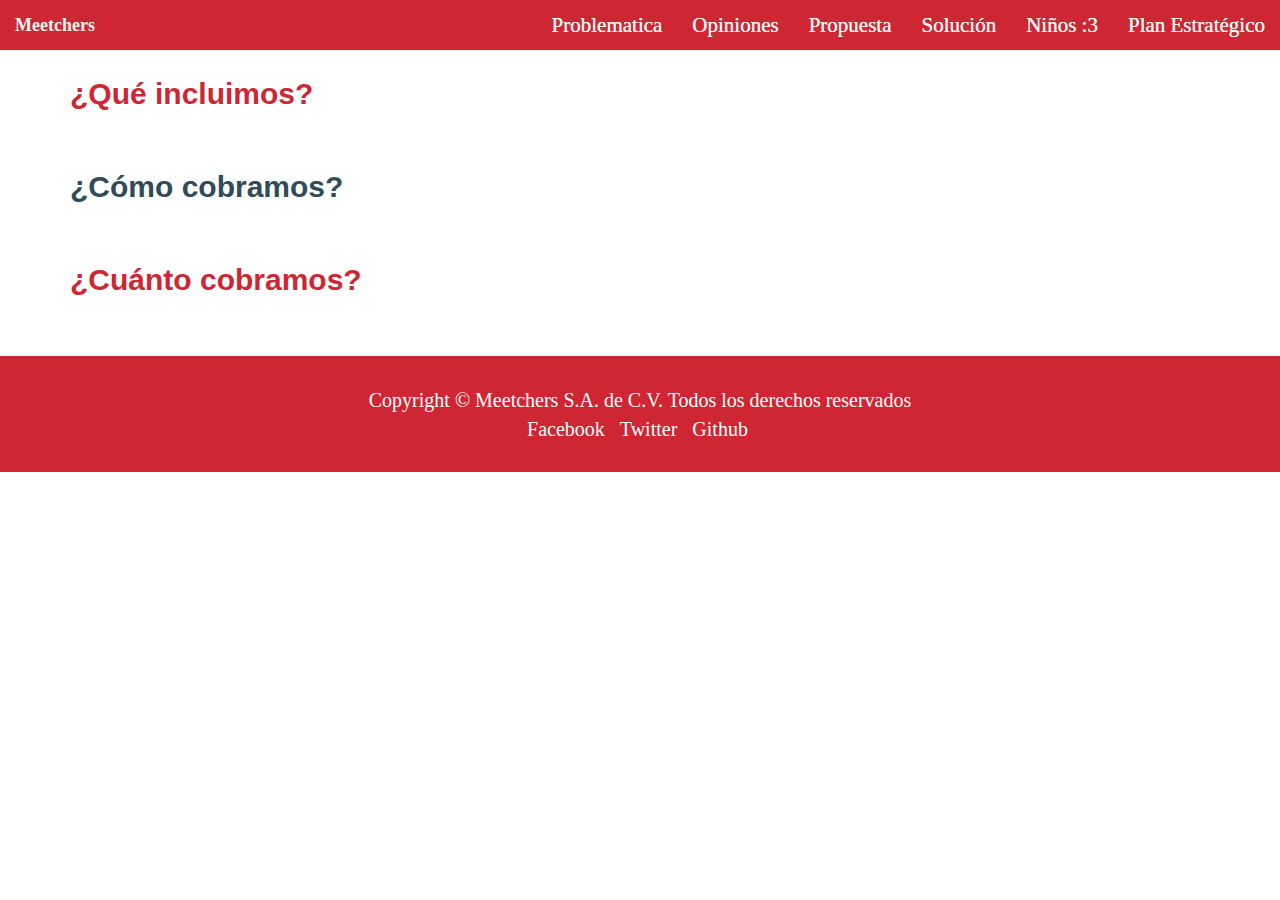
<file: propuesta.html>
<!DOCTYPE html>
<html lang="en">
<head>
	<meta charset="UTF-8">
	<meta name="viewport" content="width=device-width; inicial-scale=1.0">
	<title>Propuesta</title>
	<link rel="stylesheet" href="bootstrap.css">
	<link rel="stylesheet" href="tema.css">
</head>
<body>
	<!--Barra de Navegación bien shidori-->
	<nav class="navbar navbar-default navbar-fixed-top">
  		<div class="container-fluid" style="background-color:#cf2633">
    <!-- Brand and toggle get grouped for better mobile display -->
    		<div class="navbar-header">
      		<button type="button" class="navbar-toggle collapsed" data-toggle="collapse" data-target="#bs-example-navbar-collapse-1" aria-expanded="false">
        		<span class="sr-only">Toggle navigation</span>
        		<span class="icon-bar"></span>
        		<span class="icon-bar"></span>
        		<span class="icon-bar"></span>
      		</button>
      		<a class="navbar-brand" href="index.html"><font color="#ecf0f1"><strong>Meetchers</strong></font></a>
    		</div>

    <!-- Collect the nav links, forms, and other content for toggling -->
    		<div class="collapse navbar-collapse" id="bs-example-navbar-collapse-1">
      		<ul class="nav navbar-nav navbar-right">
        		<li class="close"><a href="problema.html"><font color="#ecf0f1">Problematica</font><span class="sr-only">(current)</span></a></li>
        		<li class="close"><a href="opiniones.html"><font color="#ecf0f1">Opiniones</font></a></li>
        		<li class="close"><a href="propuesta.html"><font color="#ecf0f1">Propuesta</font></a></li>
        		<li class="close"><a href="solucion.html"><font color="#ecf0f1">Solución</font></a></li>
        		<li class="close"><a href="ninos.html"><font color="#ecf0f1">Niños :3</font></a></li>
        		<li class="close"><a href="#plan"><font color="#ecf0f1">Plan Estratégico</font></a></li>
    		  </ul>
        </div><!-- /.navbar-collapse -->
      </div><!-- /.container-fluid -->
    </nav>
    <br><br>
    
    <div class="container">
      <h2><font color="#cf2633">¿Qué incluimos?</font></h2>
            <p class="plegable" style="height: 0px;"><strong>Al comprar meetchers</strong>
            <br>Tendrás todo lo que puedes ver en la página: imágenes, códigos y un buen negocio en marcha.
            <br><strong>Al comprar una página</strong>
            <br>Tendras a ingenieros diseñando con máximo detalle tu página. Deja todo en nuestras manos y complace a tus clientes y usuarios.<p>
      <h2><font color="#314c59">¿Cómo cobramos?</font></h2>
      <p class="plegable" style="height:0px;">
        Incluímos un precio base de <font color="#cf2633" size="5px"><strong>$3,999</strong></font> + horas de trabajo. El costo por hora de trabajo es de <font color="#cf2633" size="5px"><strong>$150</strong></font>.
      </p>
      <h2><font color="#cf2633">¿Cuánto cobramos?</font></h2>
      <p class="plegable" style="height: 0px;">
        <strong>En el caso de Meetchers</strong>
        <br> Es el costo base + 15 horas de trabajo.
        <br><strong>En el caso de tu página</strong>
        <br>Será un estimado de 20 a 40 horas.
        <br>Como puedes ver, tu página se entrega en solo ¡Una semana!</p>
    </div>

<!--Aqui va el final de la página-->
  <div class="container-row" style="background-color:#cf2633" align="center">
    <br>
    <p align="center" style="margin:0"><font color="white">Copyright &copy; Meetchers S.A. de C.V. Todos los derechos reservados</font></p>
    <ul class="list-inline">
      <li><a href="http://www.facebook.com"><font color="white">Facebook</font></a></li>
      <li><a href="http://www.twitter.com"><font color="white">Twitter</font></a></li>
            <li><a href="#"><font color="white">Github</font></a></li>
    </ul><br>
  </div>
            

<script src="jquery.js"></script>
<script src="bootstrap.js"></script>

</body>
</html>
</file>
<file: tema.css>
/*!
 * Copyright 2013-2017 Start Bootstrap
 * Licensed under MIT (https://github.com/BlackrockDigital/startbootstrap/blob/gh-pages/LICENSE)
 */a,body{color:#333}.navbar-custom .nav li a,.navbar-custom .navbar-brand,h1,h2,h3,h4,h5,h6{font-weight:800}.caption,.intro-header .page-heading,.intro-header .site-heading,footer .copyright{text-align:center}body{font-family:Lora,'Times New Roman',serif;font-size:20px;-webkit-tap-highlight-color:#0085A1}.intro-header .page-heading .subheading,.intro-header .post-heading .subheading,.intro-header .site-heading .subheading,.navbar-custom,h1,h2,h3,h4,h5,h6{font-family:'Open Sans','Helvetica Neue',Helvetica,Arial,sans-serif}p{line-height:1.5;margin:30px 0}p a{text-decoration:underline}a:focus,a:hover{color:#0085A1}a img:focus,a img:hover{cursor:zoom-in}blockquote{color:#777;font-style:italic}hr.small{max-width:100px;margin:15px auto;border-width:4px;border-color:#fff}.navbar-custom{position:absolute;top:0;left:0;width:100%;z-index:3}.navbar-custom .navbar-header .navbar-toggle{color:#777;font-weight:800;text-transform:uppercase;font-size:12px}.navbar-custom .nav li a{text-transform:uppercase;font-size:12px;letter-spacing:1px}@media only screen and (min-width:768px){.navbar-custom{background:0 0;border-bottom:1px solid transparent}.navbar-custom .navbar-brand{color:#fff;padding:20px}.navbar-custom .navbar-brand:focus,.navbar-custom .navbar-brand:hover{color:rgba(255,255,255,.8)}.navbar-custom .nav li a{color:#fff;padding:20px}.navbar-custom .nav li a:focus,.navbar-custom .nav li a:hover{color:rgba(255,255,255,.8)}.navbar-custom .nav li ul.dropdown-menu a{color:#333}.navbar-custom .nav li ul.dropdown-menu a:focus,.navbar-custom .nav li ul.dropdown-menu a:hover{color:#0085A1}}@media only screen and (min-width:1170px){.navbar-custom{-webkit-transition:background-color .3s;-moz-transition:background-color .3s;transition:background-color .3s;-webkit-transform:translate3d(0,0,0);-moz-transform:translate3d(0,0,0);-ms-transform:translate3d(0,0,0);-o-transform:translate3d(0,0,0);transform:translate3d(0,0,0);-webkit-backface-visibility:hidden;backface-visibility:hidden}.navbar-custom.is-fixed{position:fixed;top:-61px;background-color:rgba(255,255,255,.9);border-bottom:1px solid #f2f2f2;-webkit-transition:-webkit-transform .3s;-moz-transition:-moz-transform .3s;transition:transform .3s}.navbar-custom.is-fixed .navbar-brand{color:#333}.navbar-custom.is-fixed .navbar-brand:focus,.navbar-custom.is-fixed .navbar-brand:hover{color:#0085A1}.navbar-custom.is-fixed .nav li a{color:#333}.navbar-custom.is-fixed .nav li a:focus,.navbar-custom.is-fixed .nav li a:hover{color:#0085A1}.navbar-custom.is-visible{-webkit-transform:translate3d(0,100%,0);-moz-transform:translate3d(0,100%,0);-ms-transform:translate3d(0,100%,0);-o-transform:translate3d(0,100%,0);transform:translate3d(0,100%,0)}}.intro-header{background:center center no-repeat;-webkit-background-size:cover;-moz-background-size:cover;background-size:cover;-o-background-size:cover;margin-bottom:50px}.intro-header .page-heading,.intro-header .post-heading,.intro-header .site-heading{padding:100px 0 50px;color:#fff}.intro-header .page-heading h1,.intro-header .site-heading h1{margin-top:0;font-size:50px}.intro-header .page-heading .subheading,.intro-header .site-heading .subheading{font-size:24px;line-height:1.1;display:block;font-weight:300;margin:10px 0 0}@media only screen and (min-width:768px){.intro-header .page-heading,.intro-header .post-heading,.intro-header .site-heading{padding:150px 0}.intro-header .page-heading h1,.intro-header .site-heading h1{font-size:80px}}.intro-header .post-heading h1{font-size:35px}.intro-header .post-heading .meta,.intro-header .post-heading .subheading{line-height:1.1;display:block}.intro-header .post-heading .subheading{font-size:24px;margin:10px 0 30px;font-weight:600}.intro-header .post-heading .meta{font-family:Lora,'Times New Roman',serif;font-style:italic;font-weight:300;font-size:20px}.intro-header .post-heading .meta a{color:#fff}@media only screen and (min-width:768px){.intro-header .post-heading h1{font-size:55px}.intro-header .post-heading .subheading{font-size:30px}}.post-preview>a{color:#333}.post-preview>a:focus,.post-preview>a:hover{text-decoration:none;color:#0085A1}.post-preview>a>.post-title{font-size:30px;margin-top:30px;margin-bottom:10px}.post-preview>a>.post-subtitle{margin:0 0 10px;font-weight:300}.post-preview>.post-meta{color:#777;font-size:18px;font-style:italic;margin-top:0}.post-preview>.post-meta>a{text-decoration:none;color:#333}.post-preview>.post-meta>a:focus,.post-preview>.post-meta>a:hover{color:#0085A1;text-decoration:underline}@media only screen and (min-width:768px){.post-preview>a>.post-title{font-size:36px}}.section-heading{font-size:36px;margin-top:60px;font-weight:700}.btn,.pager li>a,.pager li>span{font-family:'Open Sans','Helvetica Neue',Helvetica,Arial,sans-serif;text-transform:uppercase;font-weight:800;letter-spacing:1px}.caption{font-size:14px;padding:10px;font-style:italic;margin:0;display:block;border-bottom-right-radius:5px;border-bottom-left-radius:5px}footer{padding:50px 0 65px}footer .list-inline{margin:0;padding:0}footer .copyright{font-size:14px;margin-bottom:0}.floating-label-form-group{font-size:14px;position:relative;margin-bottom:0;padding-bottom:.5em;border-bottom:1px solid #eee}.floating-label-form-group input,.floating-label-form-group textarea{z-index:1;position:relative;padding-right:0;padding-left:0;border:none;border-radius:0;font-size:1.5em;background:0 0;box-shadow:none!important;resize:none}.floating-label-form-group label{display:block;z-index:0;position:relative;top:2em;margin:0;font-size:.85em;line-height:1.764705882em;vertical-align:middle;vertical-align:baseline;opacity:0;-webkit-transition:top .3s ease,opacity .3s ease;-moz-transition:top .3s ease,opacity .3s ease;-ms-transition:top .3s ease,opacity .3s ease;transition:top .3s ease,opacity .3s ease}.floating-label-form-group::not(:first-child){padding-left:14px;border-left:1px solid #eee}.floating-label-form-group-with-value label{top:0;opacity:1}.floating-label-form-group-with-focus label{color:#0085A1}form .row:first-child .floating-label-form-group{border-top:1px solid #eee}.btn{font-size:14px;border-radius:0;padding:15px 25px}.btn-lg{font-size:16px;padding:25px 35px}.btn-default:focus,.btn-default:hover{background-color:#0085A1;border:1px solid #0085A1;color:#fff}.pager{margin:20px 0 0}.pager li>a,.pager li>span{font-size:14px;padding:15px 25px;background-color:#fff;border-radius:0}.pager li>a:focus,.pager li>a:hover{color:#fff;background-color:#0085A1;border:1px solid #0085A1}.pager .disabled>a,.pager .disabled>a:focus,.pager .disabled>a:hover,.pager .disabled>span{color:#777;background-color:#333;cursor:not-allowed}::-moz-selection{color:#fff;text-shadow:none;background:#0085A1}::selection{color:#fff;text-shadow:none;background:#0085A1}img::selection{color:#fff;background:0 0}img::-moz-selection{color:#fff;background:0 0}
</file>
